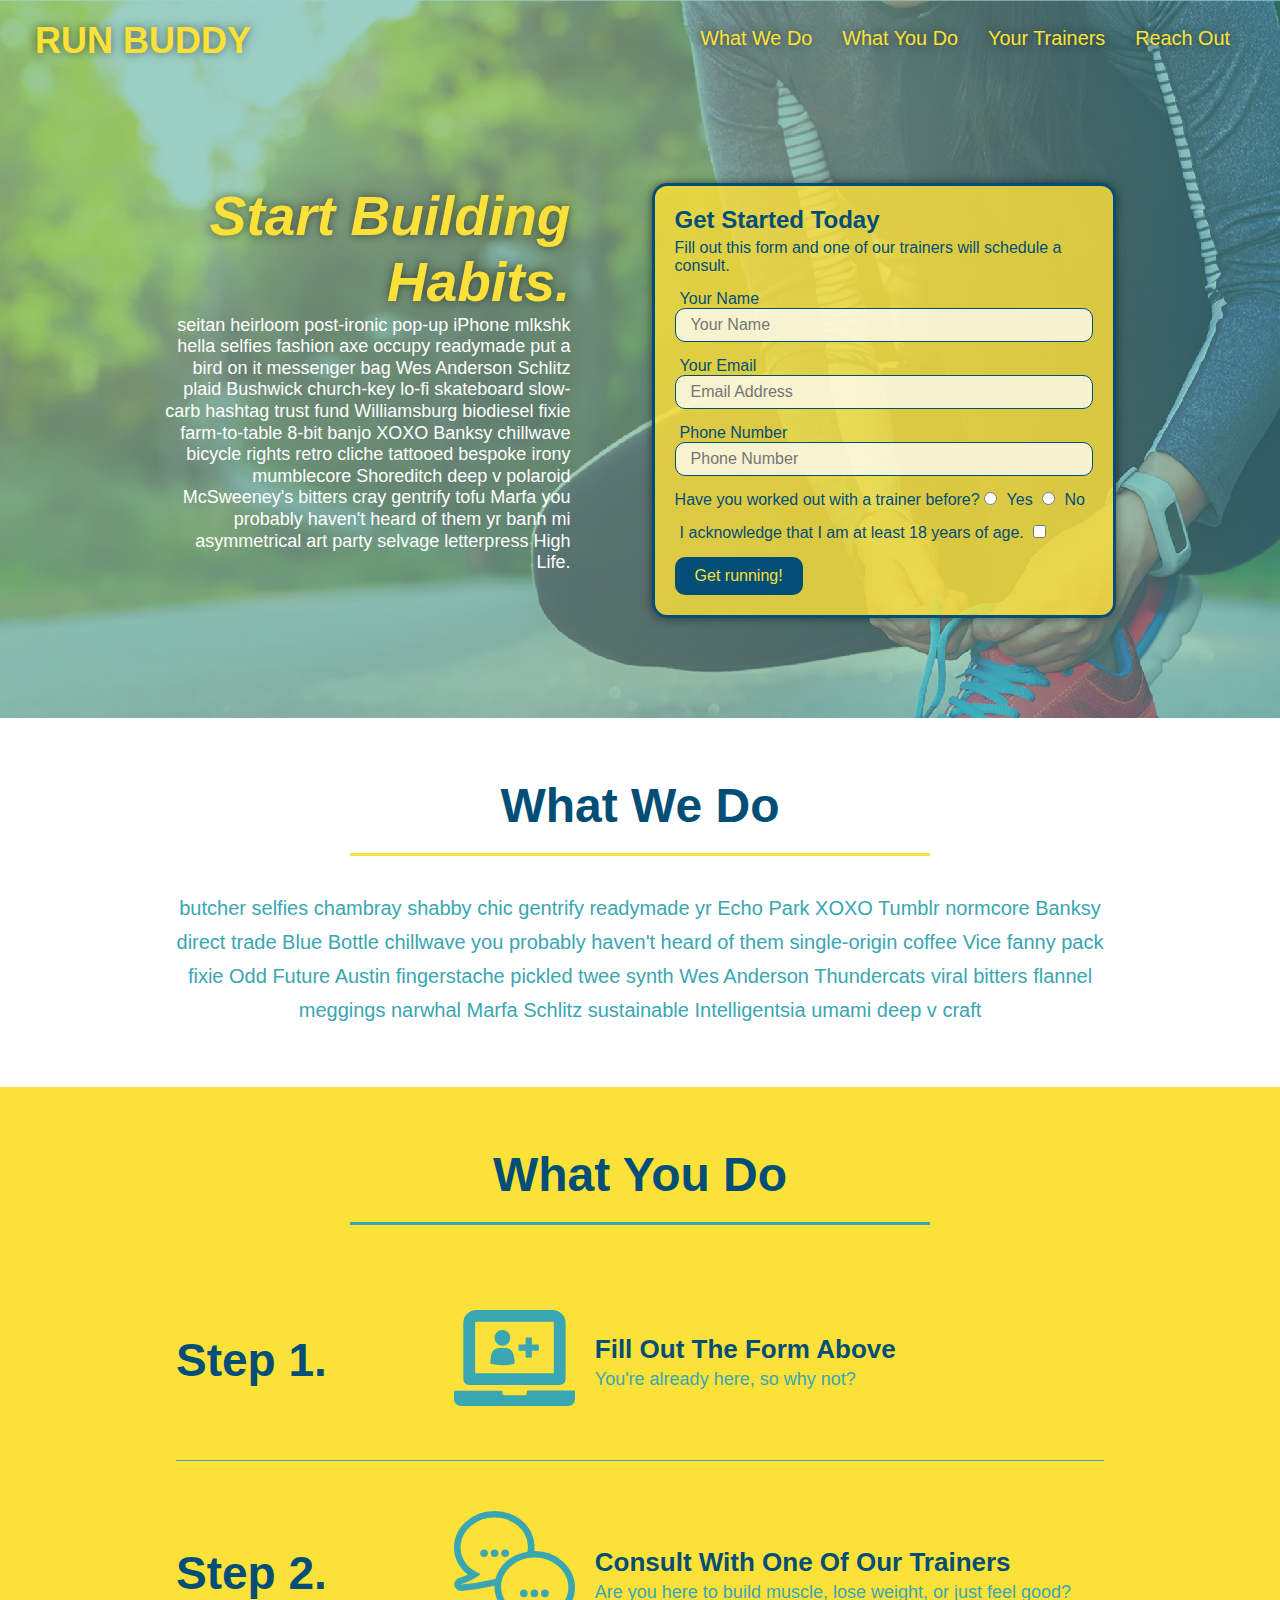
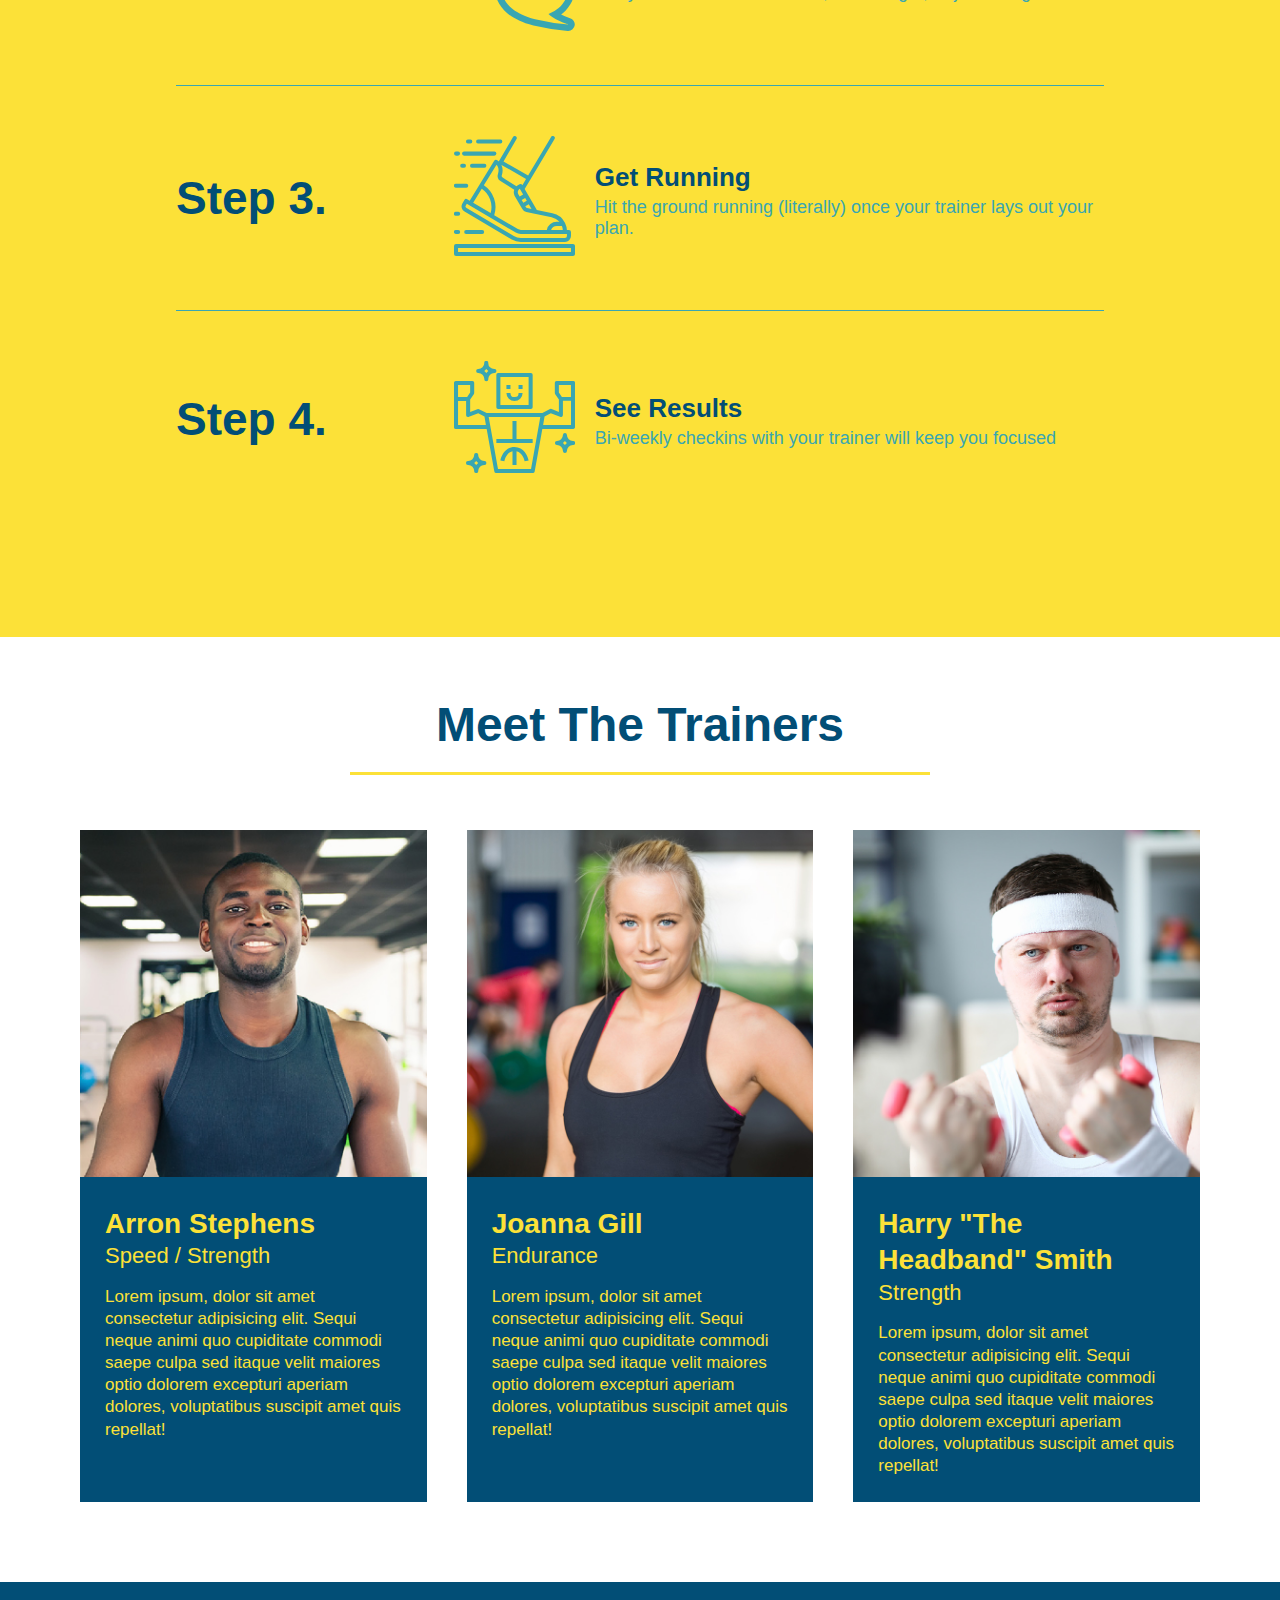
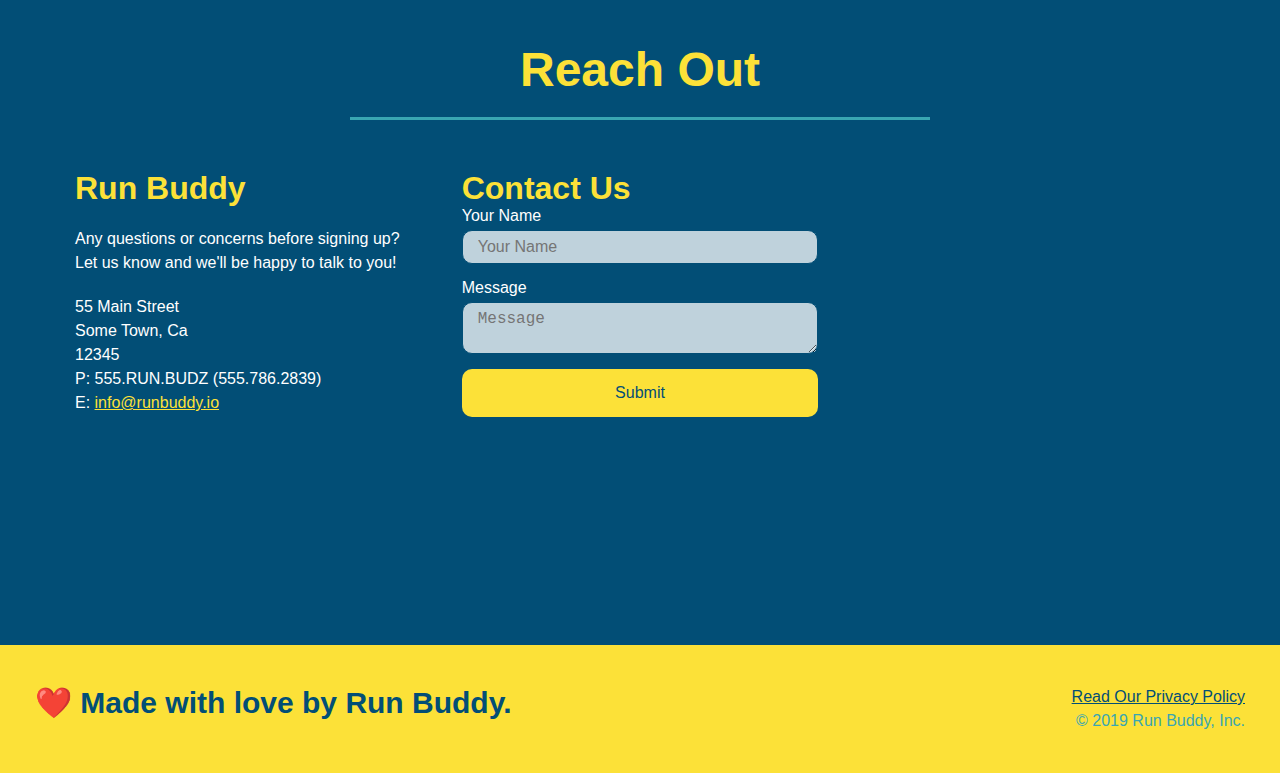
<file: index.html>
<!DOCTYPE html>
<html lang="en">
  <head>
    <meta charset="UTF-8" />
    <meta name="viewport" content="width=device-width, initial-scale=1.0" />
    <link rel="stylesheet" href="./assets/css/style.css">
    <title>Run Buddy</title>
  </head>
  <body>
    <!-- navigation tags - block level element -->
    <header>
      <h1>
        <a href="/">RUN BUDDY</a>
      </h1>
      <nav>
        <ul>
          <li>
            <a href="#what-we-do">What We Do</a>
          </li>
          <li>
            <a href="#what-you-do">What You Do</a>
          </li>
          <li>
            <a href="#your-trainers">Your Trainers</a>
          </li>
          <li>
            <a href="#reach-out">Reach Out</a>
          </li>
        </ul>
      </nav>
    </header>
    <!-- end navigation -->

    <!-- hero/jumbotron -->
    <section class="hero">
      <div class="hero-cta">
        <h2>Start Building Habits.</h2>
        <p>
          seitan heirloom post-ironic pop-up iPhone mlkshk hella selfies fashion axe occupy readymade put a bird on it
          messenger bag Wes Anderson Schlitz plaid Bushwick church-key lo-fi skateboard slow-carb hashtag trust fund
          Williamsburg biodiesel fixie farm-to-table 8-bit banjo XOXO Banksy chillwave bicycle rights retro cliche
          tattooed bespoke irony mumblecore Shoreditch deep v polaroid McSweeney's bitters cray gentrify tofu Marfa you
          probably haven't heard of them yr banh mi asymmetrical art party selvage letterpress High Life.
        </p>
      </div>

      <div class="hero-form">
        <h3>Get Started Today</h3>
        <p>Fill out this form and one of our trainers will schedule a consult.</p>
        <form>
          <label for="name">Your Name</label>
          <input type="text" placeholder="Your Name" id="name" name="name" class="form-input" />
          <label for="email">Your Email</label>
          <input type="email" placeholder="Email Address" id="email" name="email" class="form-input" />
          <label for="phone">Phone Number</label>
          <input type="tel" placeholder="Phone Number" name="phone" id="phone" class="form-input" />
          <p>
            Have you worked out with a trainer before? 
            <input type="radio" name="trainer-confirm" id="trainer-yes" />
            <label for="trainer-yes">Yes</label>
            <input type="radio" name="trainer-confirm" id="trainer-no"/>
            <label for="trainer-no">No</label>
          </p>
          <p>
            <label for="checkbox">
              I acknowledge that I am at least 18 years of age.
            </label>
            <input type="checkbox" name="checkpoint1" id="checkbox" />
          </p>
          <button type="submit">
            Get running!
          </button>
        </form>
      </div>
    </section>
    <!-- end header -->

    <!-- "what we do" start - <section> -->
    <section id="what-we-do" class="intro">
      <div class="flex-row">
        <h2 class="section-title primary-border">
          What We Do
        </h2>
      </div>
      <div class="flex-row">
        <p>
          butcher selfies chambray shabby chic gentrify readymade yr Echo Park XOXO Tumblr normcore Banksy direct trade  Blue Bottle chillwave you probably haven't heard of them single-origin coffee Vice fanny pack fixie Odd Future Austin fingerstache pickled twee synth Wes Anderson Thundercats viral bitters flannel meggings narwhal Marfa Schlitz sustainable Intelligentsia umami deep v craft
        </p>
      </div>
    </section>
    <!-- end "what we do" -->

    <!-- "what you do" start -->
    <section id="what-you-do" class="steps">
      <div class="flex-row">
        <h2 class="section-title secondary-border">
          What You Do
        </h2> 
      </div>
      <div class="step">
        <h3>Step 1.</h3>
        <div class="step-info">
          <div class="step-img">
            <img src="./assets/images/step-1.svg" alt="" />
          </div>
          <div class="step-text">
            <h4>Fill Out The Form Above</h4>
            <p>You're already here, so why not?</p>
          </div>
        </div>
      </div>
      <div class="step">
        <h3>Step 2.</h3>
        <div class="step-info">
          <div class="step-img">
            <img src="./assets/images/step-2.svg" alt="" />
          </div>
          <div class="step-text">
            <h4>Consult With One Of Our Trainers</h4>
            <p>Are you here to build muscle, lose weight, or just feel good?</p>
          </div>
        </div>
      </div>
      <div class="step">
        <h3>Step 3.</h3>
        <div class="step-info">
          <div class="step-img">
            <img src="./assets/images/step-3.svg" alt="" />
          </div>
          <div class="step-text">
            <h4>Get Running</h4>
            <p>Hit the ground running (literally) once your trainer lays out your plan.</p>
          </div>
        </div>
      </div>
      <div class="step">
        <h3>Step 4.</h3>
        <div class="step-info">
          <div class="step-img">
            <img src="./assets/images/step-4.svg" alt="" />
          </div>
          <div class="step-text">
            <h4>See Results</h4>
            <p>Bi-weekly checkins with your trainer will keep you focused</p>
          </div>
        </div>
      </div>
    </section>
    <!-- "what you do" end -->

    <!-- "meet the trainers" start -->
    <section id="your-trainers">
      <div class="flex-row">
        <h2 class="section-title primary-border">
          Meet The Trainers
        </h2>
      </div>

      <div class="trainers">
        <article class="trainer">
          <img src="./assets/images/trainer-1.jpg" alt="Arron Stephens in his workout clothes, ready to pump iron" />
          <div class="trainer-bio">
            <h3 class="trainer-name">Arron Stephens</h3>
            <h4 class="trainer-role">Speed / Strength</h4>
            <p>Lorem ipsum, dolor sit amet consectetur adipisicing elit. Sequi neque animi quo cupiditate commodi saepe culpa sed itaque velit maiores optio dolorem excepturi aperiam dolores, voluptatibus suscipit amet quis repellat!</p>
          </div>
        </article>

        <article class="trainer">
          <img src="./assets/images/trainer-2.jpg" alt="Joanna Gill cooling off after a work out" />
          <div class="trainer-bio">
            <h3 class="trainer-name">Joanna Gill</h3>
            <h4 class="trainer-role">Endurance</h4>
            <p>Lorem ipsum, dolor sit amet consectetur adipisicing elit. Sequi neque animi quo cupiditate commodi saepe culpa sed itaque velit maiores optio dolorem excepturi aperiam dolores, voluptatibus suscipit amet quis repellat!</p>
            </div>
          </article>

        <article class="trainer">
          <img src="./assets/images/trainer-3.jpg" alt="Harry Smith wearing a headband and lifting comically small pink weights" />
          <div class="trainer-bio">
            <h3 class="trainer-name">Harry "The Headband" Smith</h3>
            <h4 class="trainer-role">Strength</h4>
            <p>Lorem ipsum, dolor sit amet consectetur adipisicing elit. Sequi neque animi quo cupiditate commodi saepe culpa sed itaque velit maiores optio dolorem excepturi aperiam dolores, voluptatibus suscipit amet quis repellat!</p>
          </div>
        </article>
      </div>
    </section>
    <!-- "meet the trainers" end -->

    <!-- "reach out" start -->
    <section id="reach-out" class="contact">
      <div class="flex-row">
        <h2 class="section-title secondary-border">
          Reach Out
        </h2>
      </div>

      <div class="contact-info">
        <div>
          <h3>Run Buddy</h3>
          <p>
            Any questions or concerns before signing up? 
            <br/>
            Let us know and we'll be happy to talk to you!
          </p>

          <address>
            55 Main Street <br/>
            Some Town, Ca <br/>
            12345<br/>
            P: 555.RUN.BUDZ (555.786.2839)<br/>
            E: <a href="mailto:info@runbuddy.io">info@runbuddy.io</a>
          </address>
          
        </div>

        <div class="contact-form">
          <h3>Contact Us</h3>
          <form>
            <label for="contact-name">Your Name</label>
            <input type="text" id="contact-name" placeholder="Your Name" />
        
            <label for="contact-message">Message</label>
            <textarea id="contact-message" placeholder="Message"></textarea>
        
            <button type="submit">Submit</button>
          </form>
        </div>
        
        <iframe
          src="https://www.google.com/maps/embed?pb=!1m14!1m12!1m3!1d12182.30520634488!2d-74.0652613!3d40.2407219!2m3!1f0!2f0!3f0!3m2!1i1024!2i768!4f13.1!5e0!3m2!1sen!2sus!4v1561060983193!5m2!1sen!2sus"
          frameborder="0" style="border:0" allowfullscreen>
        </iframe>
      </div>
    </section>
    <!-- "reach out" end -->

    <!-- footer -->
    <footer>
      <h2>❤️ Made with love by Run Buddy.</h2>
      <div>
        <a href="./privacy-policy.html">Read Our Privacy Policy</a><br/>
        &copy; 2019 Run Buddy, Inc.
      </div>
    </footer>
    <!-- footer end -->
  </body>
</html>
</file>
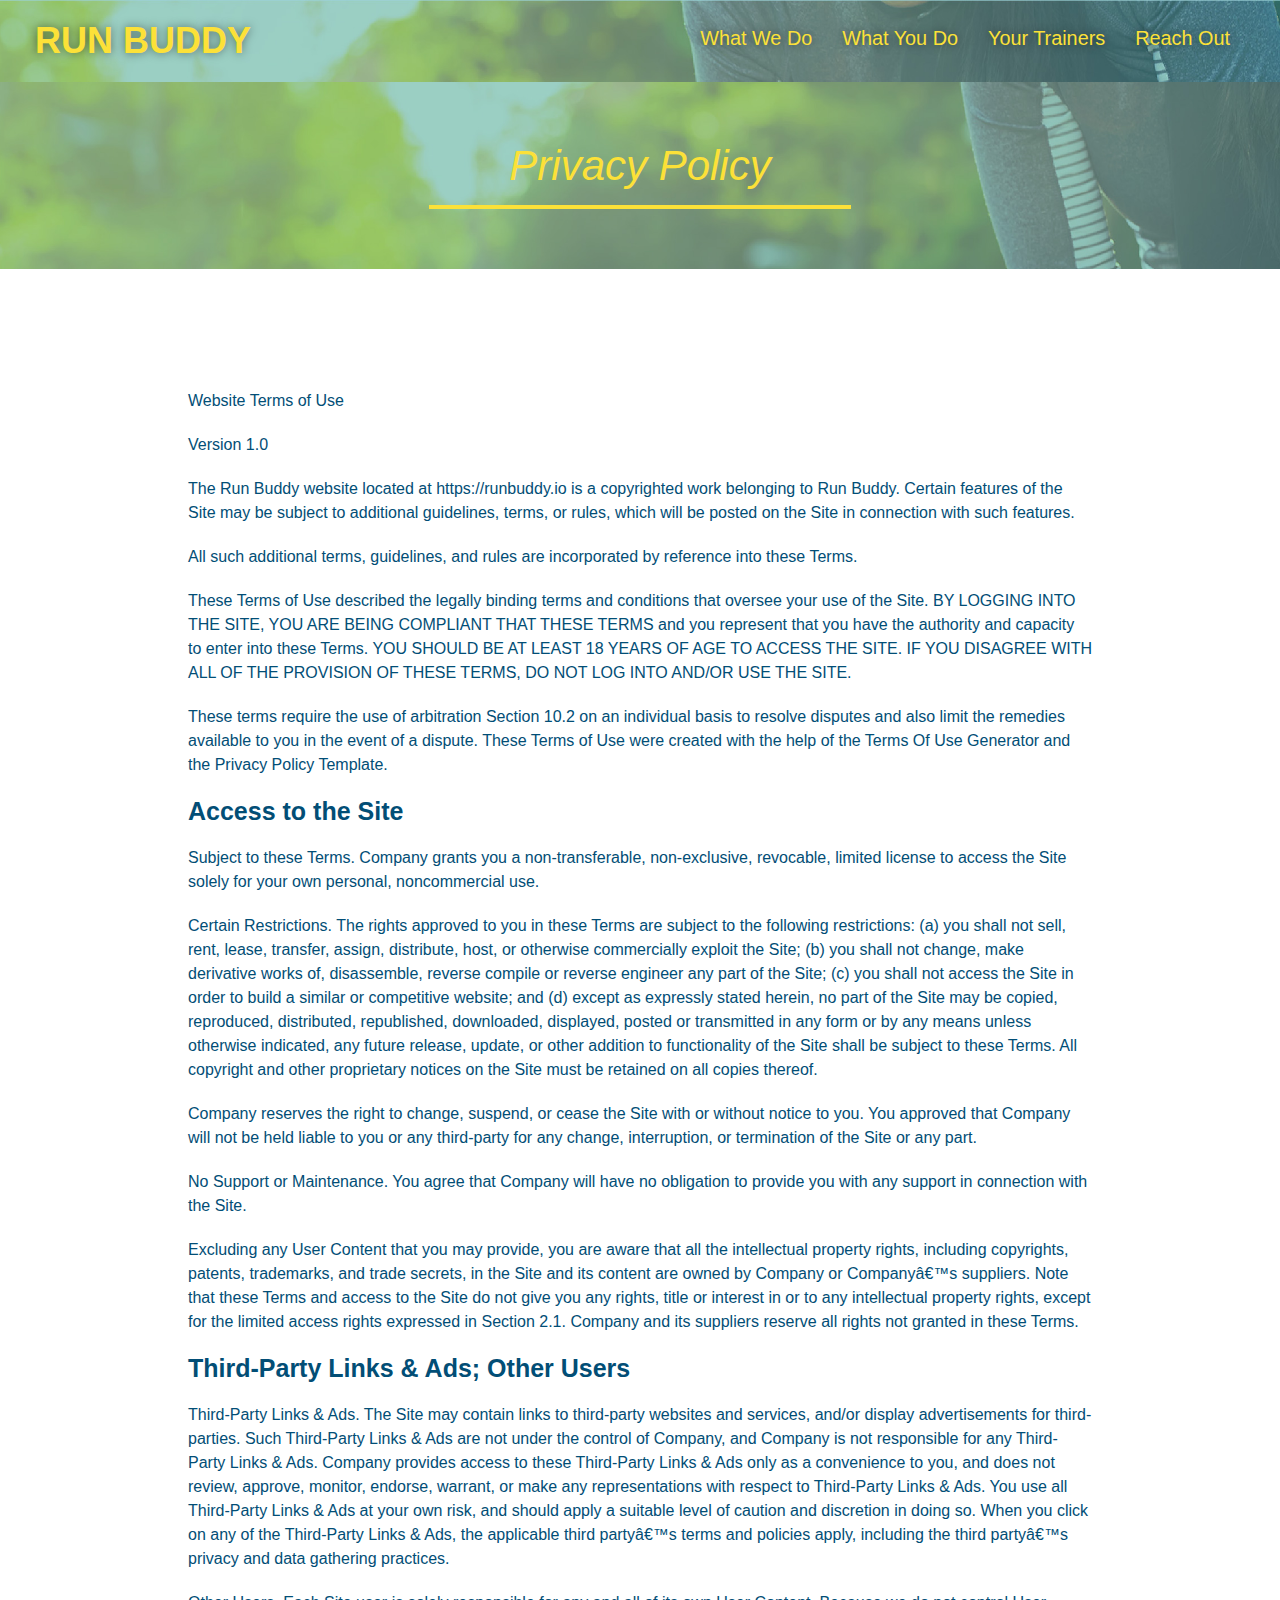
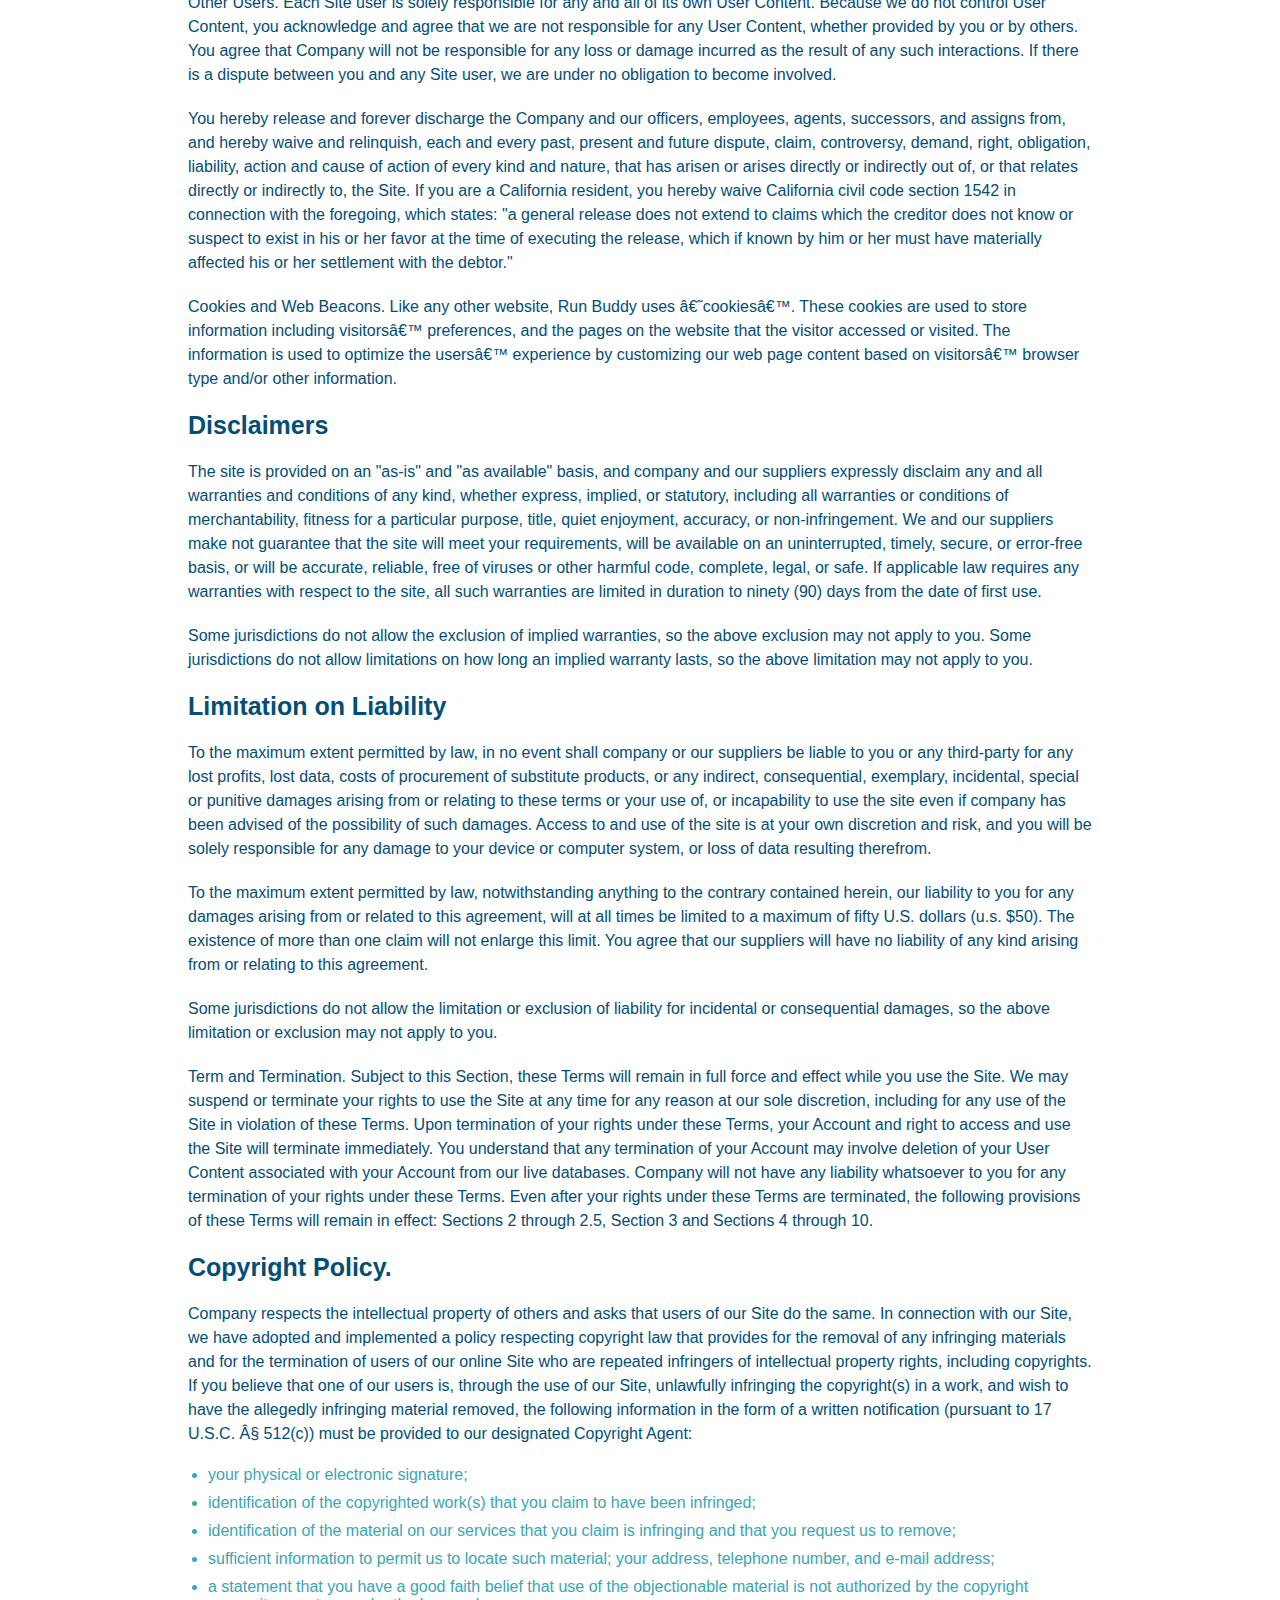
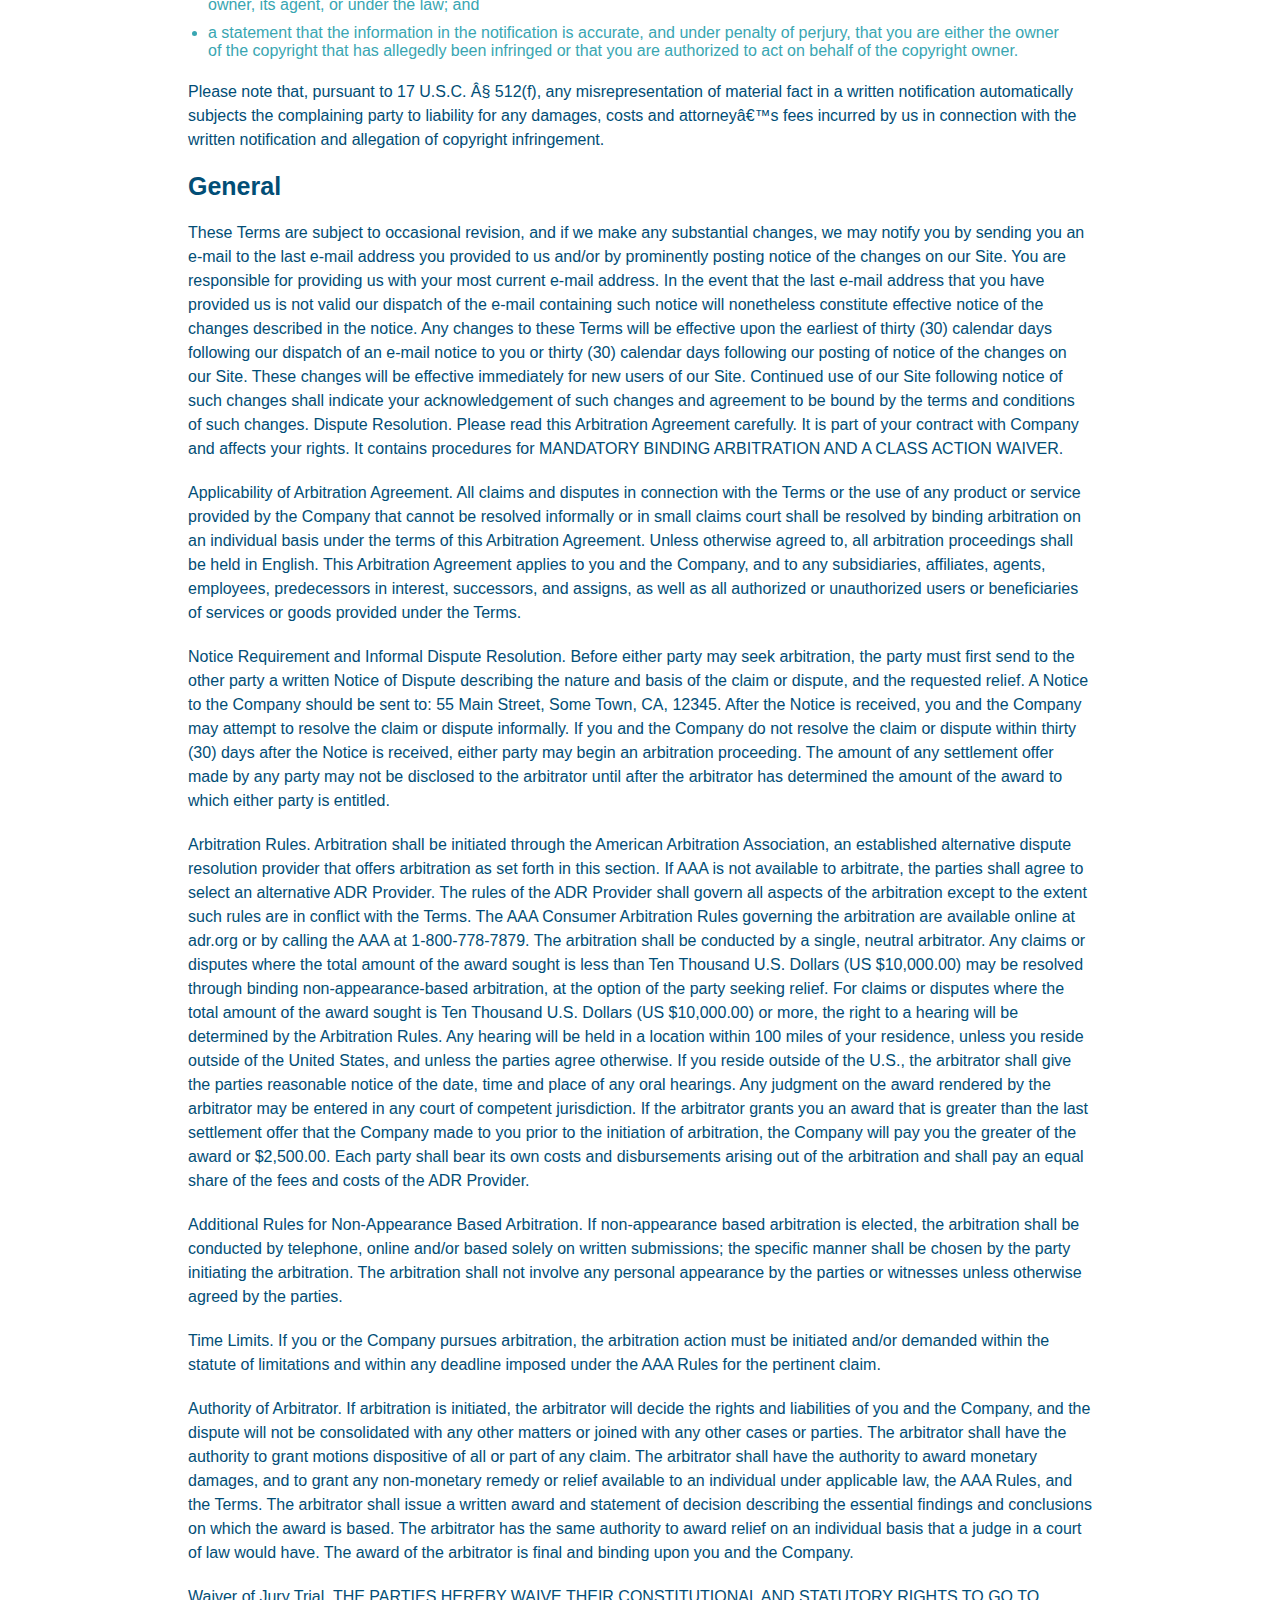
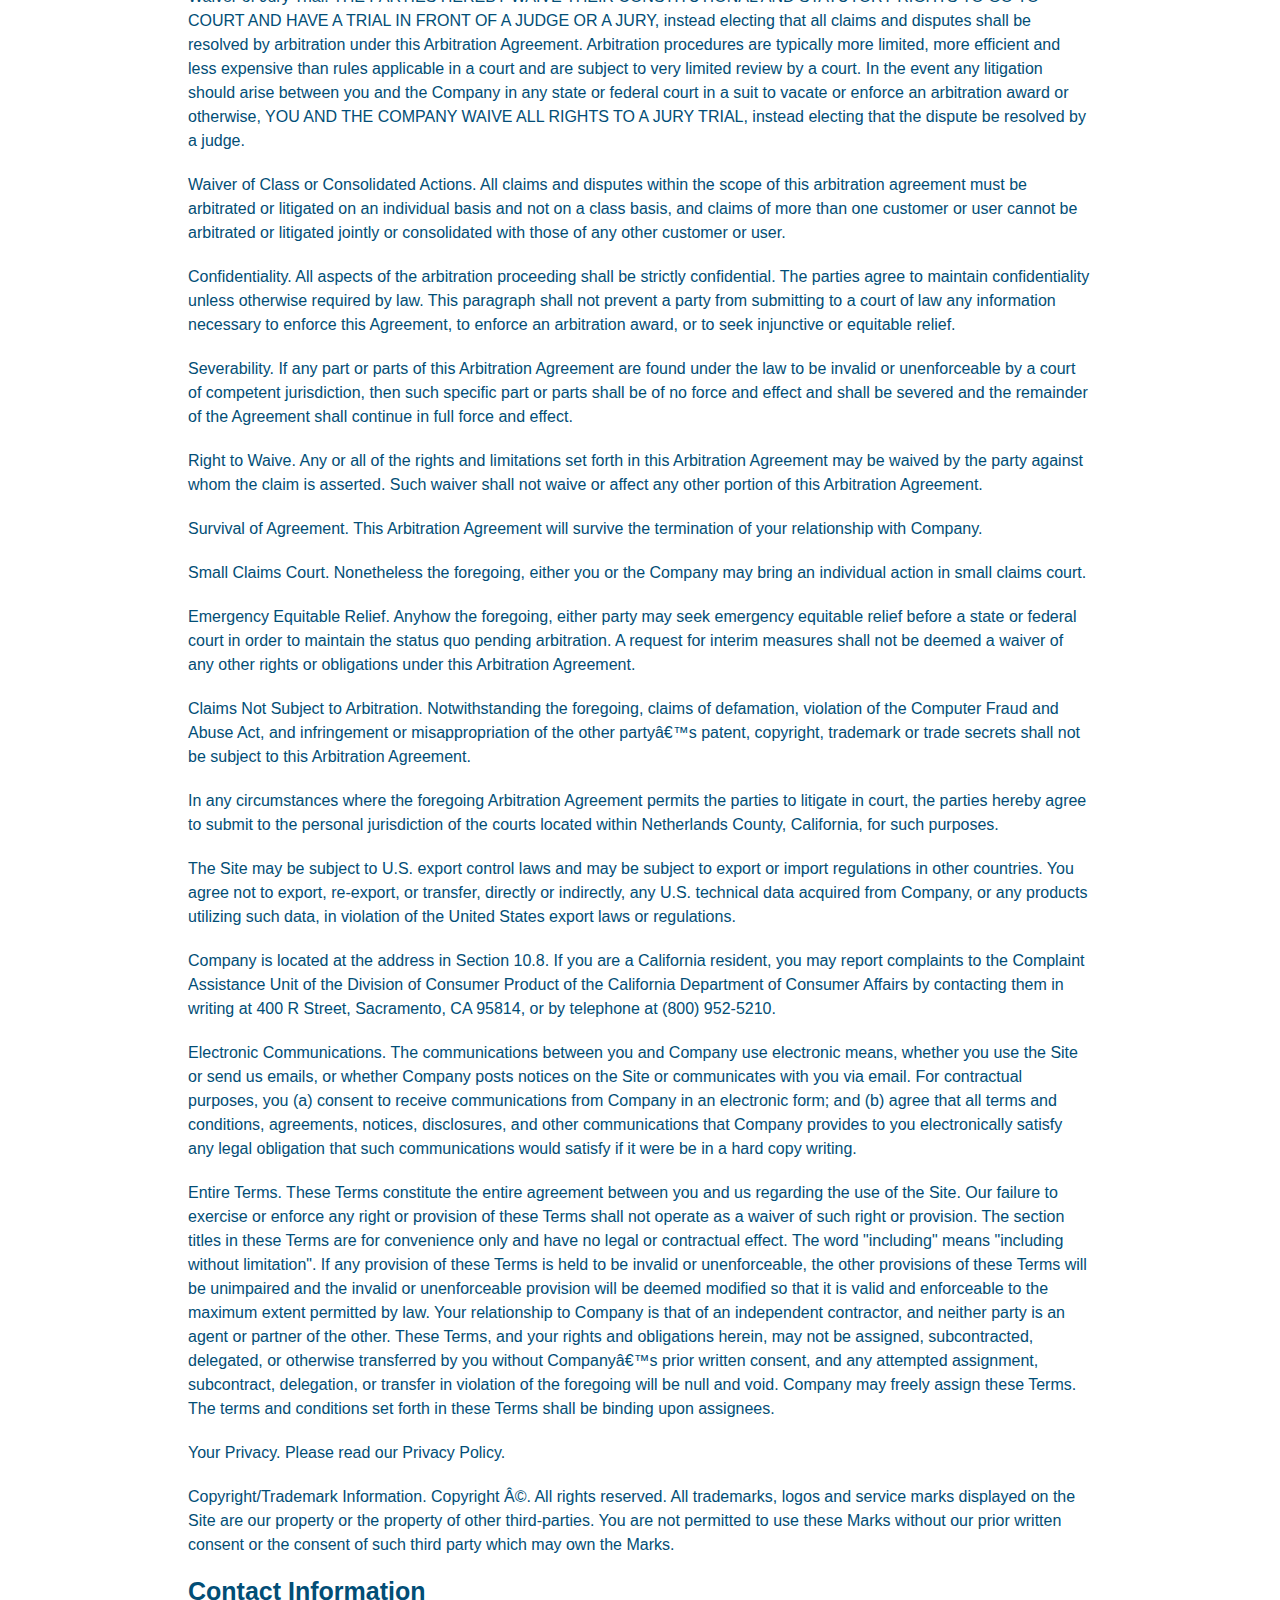
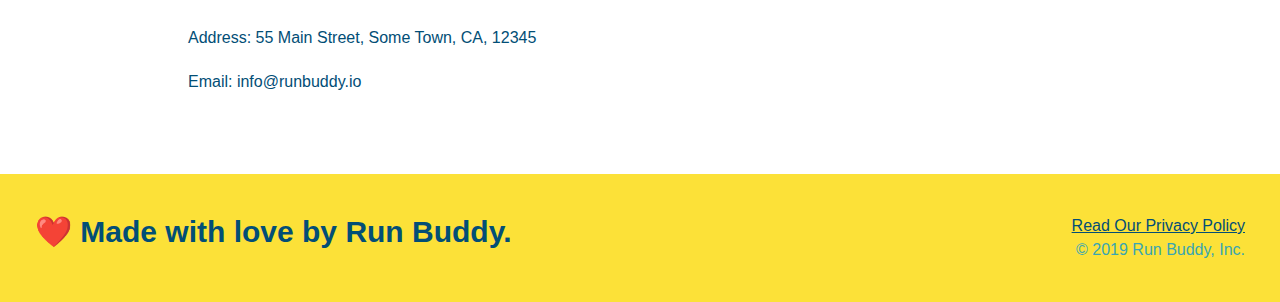
<file: privacy-policy.html>
<!DOCTYPE html>
<html lang="en">
  <head>
    <meta charset="UTF-8" />
    <meta name="viewport" content="width=device-width, initial-scale=1.0" />
    <link rel="stylesheet" href="./assets/css/style.css" />
    <link rel="stylesheet" href="./assets/css/secondary-styles.css" />
    <title>Privacy Policy - Run Buddy</title>
  </head>
  <body>
    <!-- navigation -->
    <header>
      <h1>
        <a href="/">RUN BUDDY</a>
      </h1>
      <nav>
        <!-- Unordered list element -->
        <ul>
          <!-- List item element-->
          <li>
            <!-- Anchor element -->
            <a href="./index.html#what-we-do">What We Do</a>
          </li>
          <li>
            <a href="./index.html#what-you-do">What You Do</a>
          </li>
          <li>
            <a href="./index.html#your-trainers">Your Trainers</a>
          </li>
          <li>
            <a href="./index.html#reach-out">Reach Out</a>
          </li>
        </ul>
      </nav>
    </header>

    <section class="hero">
      <h2 class="page-title">Privacy Policy</h2>
    </section>
    <section class="secondary-content">
      <article>
        <p>Website Terms of Use</p>

        <p>Version 1.0</p>

        <p>
          The Run Buddy website located at https://runbuddy.io is a copyrighted
          work belonging to Run Buddy. Certain features of the Site may be
          subject to additional guidelines, terms, or rules, which will be
          posted on the Site in connection with such features.
        </p>

        <p>
          All such additional terms, guidelines, and rules are incorporated by
          reference into these Terms.
        </p>

        <p>
          These Terms of Use described the legally binding terms and conditions
          that oversee your use of the Site. BY LOGGING INTO THE SITE, YOU ARE
          BEING COMPLIANT THAT THESE TERMS and you represent that you have the
          authority and capacity to enter into these Terms. YOU SHOULD BE AT
          LEAST 18 YEARS OF AGE TO ACCESS THE SITE. IF YOU DISAGREE WITH ALL OF
          THE PROVISION OF THESE TERMS, DO NOT LOG INTO AND/OR USE THE SITE.
        </p>

        <p>
          These terms require the use of arbitration Section 10.2 on an
          individual basis to resolve disputes and also limit the remedies
          available to you in the event of a dispute. These Terms of Use were
          created with the help of the Terms Of Use Generator and the Privacy
          Policy Template.
        </p>

        <h3>Access to the Site</h3>

        <p>
          Subject to these Terms. Company grants you a non-transferable,
          non-exclusive, revocable, limited license to access the Site solely
          for your own personal, noncommercial use.
        </p>

        <p>
          Certain Restrictions. The rights approved to you in these Terms are
          subject to the following restrictions: (a) you shall not sell, rent,
          lease, transfer, assign, distribute, host, or otherwise commercially
          exploit the Site; (b) you shall not change, make derivative works of,
          disassemble, reverse compile or reverse engineer any part of the Site;
          (c) you shall not access the Site in order to build a similar or
          competitive website; and (d) except as expressly stated herein, no
          part of the Site may be copied, reproduced, distributed, republished,
          downloaded, displayed, posted or transmitted in any form or by any
          means unless otherwise indicated, any future release, update, or other
          addition to functionality of the Site shall be subject to these Terms.
          All copyright and other proprietary notices on the Site must be
          retained on all copies thereof.
        </p>

        <p>
          Company reserves the right to change, suspend, or cease the Site with
          or without notice to you. You approved that Company will not be held
          liable to you or any third-party for any change, interruption, or
          termination of the Site or any part.
        </p>

        <p>
          No Support or Maintenance. You agree that Company will have no
          obligation to provide you with any support in connection with the
          Site.
        </p>

        <p>
          Excluding any User Content that you may provide, you are aware that
          all the intellectual property rights, including copyrights, patents,
          trademarks, and trade secrets, in the Site and its content are owned
          by Company or Companyâ€™s suppliers. Note that these Terms and access
          to the Site do not give you any rights, title or interest in or to any
          intellectual property rights, except for the limited access rights
          expressed in Section 2.1. Company and its suppliers reserve all rights
          not granted in these Terms.
        </p>

        <h3>Third-Party Links & Ads; Other Users</h3>

        <p>
          Third-Party Links & Ads. The Site may contain links to third-party
          websites and services, and/or display advertisements for
          third-parties. Such Third-Party Links & Ads are not under the control
          of Company, and Company is not responsible for any Third-Party Links &
          Ads. Company provides access to these Third-Party Links & Ads only as
          a convenience to you, and does not review, approve, monitor, endorse,
          warrant, or make any representations with respect to Third-Party Links
          & Ads. You use all Third-Party Links & Ads at your own risk, and
          should apply a suitable level of caution and discretion in doing so.
          When you click on any of the Third-Party Links & Ads, the applicable
          third partyâ€™s terms and policies apply, including the third
          partyâ€™s privacy and data gathering practices.
        </p>

        <p>
          Other Users. Each Site user is solely responsible for any and all of
          its own User Content. Because we do not control User Content, you
          acknowledge and agree that we are not responsible for any User
          Content, whether provided by you or by others. You agree that Company
          will not be responsible for any loss or damage incurred as the result
          of any such interactions. If there is a dispute between you and any
          Site user, we are under no obligation to become involved.
        </p>

        <p>
          You hereby release and forever discharge the Company and our officers,
          employees, agents, successors, and assigns from, and hereby waive and
          relinquish, each and every past, present and future dispute, claim,
          controversy, demand, right, obligation, liability, action and cause of
          action of every kind and nature, that has arisen or arises directly or
          indirectly out of, or that relates directly or indirectly to, the
          Site. If you are a California resident, you hereby waive California
          civil code section 1542 in connection with the foregoing, which
          states: "a general release does not extend to claims which the
          creditor does not know or suspect to exist in his or her favor at the
          time of executing the release, which if known by him or her must have
          materially affected his or her settlement with the debtor."
        </p>

        <p>
          Cookies and Web Beacons. Like any other website, Run Buddy uses
          â€˜cookiesâ€™. These cookies are used to store information including
          visitorsâ€™ preferences, and the pages on the website that the visitor
          accessed or visited. The information is used to optimize the usersâ€™
          experience by customizing our web page content based on visitorsâ€™
          browser type and/or other information.
        </p>

        <h3>Disclaimers</h3>

        <p>
          The site is provided on an "as-is" and "as available" basis, and
          company and our suppliers expressly disclaim any and all warranties
          and conditions of any kind, whether express, implied, or statutory,
          including all warranties or conditions of merchantability, fitness for
          a particular purpose, title, quiet enjoyment, accuracy, or
          non-infringement. We and our suppliers make not guarantee that the
          site will meet your requirements, will be available on an
          uninterrupted, timely, secure, or error-free basis, or will be
          accurate, reliable, free of viruses or other harmful code, complete,
          legal, or safe. If applicable law requires any warranties with respect
          to the site, all such warranties are limited in duration to ninety
          (90) days from the date of first use.
        </p>

        <p>
          Some jurisdictions do not allow the exclusion of implied warranties,
          so the above exclusion may not apply to you. Some jurisdictions do not
          allow limitations on how long an implied warranty lasts, so the above
          limitation may not apply to you.
        </p>

        <h3>Limitation on Liability</h3>

        <p>
          To the maximum extent permitted by law, in no event shall company or
          our suppliers be liable to you or any third-party for any lost
          profits, lost data, costs of procurement of substitute products, or
          any indirect, consequential, exemplary, incidental, special or
          punitive damages arising from or relating to these terms or your use
          of, or incapability to use the site even if company has been advised
          of the possibility of such damages. Access to and use of the site is
          at your own discretion and risk, and you will be solely responsible
          for any damage to your device or computer system, or loss of data
          resulting therefrom.
        </p>

        <p>
          To the maximum extent permitted by law, notwithstanding anything to
          the contrary contained herein, our liability to you for any damages
          arising from or related to this agreement, will at all times be
          limited to a maximum of fifty U.S. dollars (u.s. $50). The existence
          of more than one claim will not enlarge this limit. You agree that our
          suppliers will have no liability of any kind arising from or relating
          to this agreement.
        </p>

        <p>
          Some jurisdictions do not allow the limitation or exclusion of
          liability for incidental or consequential damages, so the above
          limitation or exclusion may not apply to you.
        </p>

        <p>
          Term and Termination. Subject to this Section, these Terms will remain
          in full force and effect while you use the Site. We may suspend or
          terminate your rights to use the Site at any time for any reason at
          our sole discretion, including for any use of the Site in violation of
          these Terms. Upon termination of your rights under these Terms, your
          Account and right to access and use the Site will terminate
          immediately. You understand that any termination of your Account may
          involve deletion of your User Content associated with your Account
          from our live databases. Company will not have any liability
          whatsoever to you for any termination of your rights under these
          Terms. Even after your rights under these Terms are terminated, the
          following provisions of these Terms will remain in effect: Sections 2
          through 2.5, Section 3 and Sections 4 through 10.
        </p>

        <h3>Copyright Policy.</h3>

        <p>
          Company respects the intellectual property of others and asks that
          users of our Site do the same. In connection with our Site, we have
          adopted and implemented a policy respecting copyright law that
          provides for the removal of any infringing materials and for the
          termination of users of our online Site who are repeated infringers of
          intellectual property rights, including copyrights. If you believe
          that one of our users is, through the use of our Site, unlawfully
          infringing the copyright(s) in a work, and wish to have the allegedly
          infringing material removed, the following information in the form of
          a written notification (pursuant to 17 U.S.C. Â§ 512(c)) must be
          provided to our designated Copyright Agent:
        </p>

        <ul>
          <li>your physical or electronic signature;</li>
          <li>
            identification of the copyrighted work(s) that you claim to have
            been infringed;
          </li>
          <li>
            identification of the material on our services that you claim is
            infringing and that you request us to remove;
          </li>
          <li>
            sufficient information to permit us to locate such material; your
            address, telephone number, and e-mail address;
          </li>
          <li>
            a statement that you have a good faith belief that use of the
            objectionable material is not authorized by the copyright owner, its
            agent, or under the law; and
          </li>
          <li>
            a statement that the information in the notification is accurate,
            and under penalty of perjury, that you are either the owner of the
            copyright that has allegedly been infringed or that you are
            authorized to act on behalf of the copyright owner.
          </li>
        </ul>

        <p>
          Please note that, pursuant to 17 U.S.C. Â§ 512(f), any
          misrepresentation of material fact in a written notification
          automatically subjects the complaining party to liability for any
          damages, costs and attorneyâ€™s fees incurred by us in connection with
          the written notification and allegation of copyright infringement.
        </p>

        <h3>General</h3>

        <p>
          These Terms are subject to occasional revision, and if we make any
          substantial changes, we may notify you by sending you an e-mail to the
          last e-mail address you provided to us and/or by prominently posting
          notice of the changes on our Site. You are responsible for providing
          us with your most current e-mail address. In the event that the last
          e-mail address that you have provided us is not valid our dispatch of
          the e-mail containing such notice will nonetheless constitute
          effective notice of the changes described in the notice. Any changes
          to these Terms will be effective upon the earliest of thirty (30)
          calendar days following our dispatch of an e-mail notice to you or
          thirty (30) calendar days following our posting of notice of the
          changes on our Site. These changes will be effective immediately for
          new users of our Site. Continued use of our Site following notice of
          such changes shall indicate your acknowledgement of such changes and
          agreement to be bound by the terms and conditions of such changes.
          Dispute Resolution. Please read this Arbitration Agreement carefully.
          It is part of your contract with Company and affects your rights. It
          contains procedures for MANDATORY BINDING ARBITRATION AND A CLASS
          ACTION WAIVER.
        </p>

        <p>
          Applicability of Arbitration Agreement. All claims and disputes in
          connection with the Terms or the use of any product or service
          provided by the Company that cannot be resolved informally or in small
          claims court shall be resolved by binding arbitration on an individual
          basis under the terms of this Arbitration Agreement. Unless otherwise
          agreed to, all arbitration proceedings shall be held in English. This
          Arbitration Agreement applies to you and the Company, and to any
          subsidiaries, affiliates, agents, employees, predecessors in interest,
          successors, and assigns, as well as all authorized or unauthorized
          users or beneficiaries of services or goods provided under the Terms.
        </p>

        <p>
          Notice Requirement and Informal Dispute Resolution. Before either
          party may seek arbitration, the party must first send to the other
          party a written Notice of Dispute describing the nature and basis of
          the claim or dispute, and the requested relief. A Notice to the
          Company should be sent to: 55 Main Street, Some Town, CA, 12345. After
          the Notice is received, you and the Company may attempt to resolve the
          claim or dispute informally. If you and the Company do not resolve the
          claim or dispute within thirty (30) days after the Notice is received,
          either party may begin an arbitration proceeding. The amount of any
          settlement offer made by any party may not be disclosed to the
          arbitrator until after the arbitrator has determined the amount of the
          award to which either party is entitled.
        </p>

        <p>
          Arbitration Rules. Arbitration shall be initiated through the American
          Arbitration Association, an established alternative dispute resolution
          provider that offers arbitration as set forth in this section. If AAA
          is not available to arbitrate, the parties shall agree to select an
          alternative ADR Provider. The rules of the ADR Provider shall govern
          all aspects of the arbitration except to the extent such rules are in
          conflict with the Terms. The AAA Consumer Arbitration Rules governing
          the arbitration are available online at adr.org or by calling the AAA
          at 1-800-778-7879. The arbitration shall be conducted by a single,
          neutral arbitrator. Any claims or disputes where the total amount of
          the award sought is less than Ten Thousand U.S. Dollars (US
          $10,000.00) may be resolved through binding non-appearance-based
          arbitration, at the option of the party seeking relief. For claims or
          disputes where the total amount of the award sought is Ten Thousand
          U.S. Dollars (US $10,000.00) or more, the right to a hearing will be
          determined by the Arbitration Rules. Any hearing will be held in a
          location within 100 miles of your residence, unless you reside outside
          of the United States, and unless the parties agree otherwise. If you
          reside outside of the U.S., the arbitrator shall give the parties
          reasonable notice of the date, time and place of any oral hearings.
          Any judgment on the award rendered by the arbitrator may be entered in
          any court of competent jurisdiction. If the arbitrator grants you an
          award that is greater than the last settlement offer that the Company
          made to you prior to the initiation of arbitration, the Company will
          pay you the greater of the award or $2,500.00. Each party shall bear
          its own costs and disbursements arising out of the arbitration and
          shall pay an equal share of the fees and costs of the ADR Provider.
        </p>

        <p>
          Additional Rules for Non-Appearance Based Arbitration. If
          non-appearance based arbitration is elected, the arbitration shall be
          conducted by telephone, online and/or based solely on written
          submissions; the specific manner shall be chosen by the party
          initiating the arbitration. The arbitration shall not involve any
          personal appearance by the parties or witnesses unless otherwise
          agreed by the parties.
        </p>

        <p>
          Time Limits. If you or the Company pursues arbitration, the
          arbitration action must be initiated and/or demanded within the
          statute of limitations and within any deadline imposed under the AAA
          Rules for the pertinent claim.
        </p>

        <p>
          Authority of Arbitrator. If arbitration is initiated, the arbitrator
          will decide the rights and liabilities of you and the Company, and the
          dispute will not be consolidated with any other matters or joined with
          any other cases or parties. The arbitrator shall have the authority to
          grant motions dispositive of all or part of any claim. The arbitrator
          shall have the authority to award monetary damages, and to grant any
          non-monetary remedy or relief available to an individual under
          applicable law, the AAA Rules, and the Terms. The arbitrator shall
          issue a written award and statement of decision describing the
          essential findings and conclusions on which the award is based. The
          arbitrator has the same authority to award relief on an individual
          basis that a judge in a court of law would have. The award of the
          arbitrator is final and binding upon you and the Company.
        </p>

        <p>
          Waiver of Jury Trial. THE PARTIES HEREBY WAIVE THEIR CONSTITUTIONAL
          AND STATUTORY RIGHTS TO GO TO COURT AND HAVE A TRIAL IN FRONT OF A
          JUDGE OR A JURY, instead electing that all claims and disputes shall
          be resolved by arbitration under this Arbitration Agreement.
          Arbitration procedures are typically more limited, more efficient and
          less expensive than rules applicable in a court and are subject to
          very limited review by a court. In the event any litigation should
          arise between you and the Company in any state or federal court in a
          suit to vacate or enforce an arbitration award or otherwise, YOU AND
          THE COMPANY WAIVE ALL RIGHTS TO A JURY TRIAL, instead electing that
          the dispute be resolved by a judge.
        </p>

        <p>
          Waiver of Class or Consolidated Actions. All claims and disputes
          within the scope of this arbitration agreement must be arbitrated or
          litigated on an individual basis and not on a class basis, and claims
          of more than one customer or user cannot be arbitrated or litigated
          jointly or consolidated with those of any other customer or user.
        </p>

        <p>
          Confidentiality. All aspects of the arbitration proceeding shall be
          strictly confidential. The parties agree to maintain confidentiality
          unless otherwise required by law. This paragraph shall not prevent a
          party from submitting to a court of law any information necessary to
          enforce this Agreement, to enforce an arbitration award, or to seek
          injunctive or equitable relief.
        </p>

        <p>
          Severability. If any part or parts of this Arbitration Agreement are
          found under the law to be invalid or unenforceable by a court of
          competent jurisdiction, then such specific part or parts shall be of
          no force and effect and shall be severed and the remainder of the
          Agreement shall continue in full force and effect.
        </p>

        <p>
          Right to Waive. Any or all of the rights and limitations set forth in
          this Arbitration Agreement may be waived by the party against whom the
          claim is asserted. Such waiver shall not waive or affect any other
          portion of this Arbitration Agreement.
        </p>

        <p>
          Survival of Agreement. This Arbitration Agreement will survive the
          termination of your relationship with Company.
        </p>

        <p>
          Small Claims Court. Nonetheless the foregoing, either you or the
          Company may bring an individual action in small claims court.
        </p>

        <p>
          Emergency Equitable Relief. Anyhow the foregoing, either party may
          seek emergency equitable relief before a state or federal court in
          order to maintain the status quo pending arbitration. A request for
          interim measures shall not be deemed a waiver of any other rights or
          obligations under this Arbitration Agreement.
        </p>

        <p>
          Claims Not Subject to Arbitration. Notwithstanding the foregoing,
          claims of defamation, violation of the Computer Fraud and Abuse Act,
          and infringement or misappropriation of the other partyâ€™s patent,
          copyright, trademark or trade secrets shall not be subject to this
          Arbitration Agreement.
        </p>

        <p>
          In any circumstances where the foregoing Arbitration Agreement permits
          the parties to litigate in court, the parties hereby agree to submit
          to the personal jurisdiction of the courts located within Netherlands
          County, California, for such purposes.
        </p>

        <p>
          The Site may be subject to U.S. export control laws and may be subject
          to export or import regulations in other countries. You agree not to
          export, re-export, or transfer, directly or indirectly, any U.S.
          technical data acquired from Company, or any products utilizing such
          data, in violation of the United States export laws or regulations.
        </p>

        <p>
          Company is located at the address in Section 10.8. If you are a
          California resident, you may report complaints to the Complaint
          Assistance Unit of the Division of Consumer Product of the California
          Department of Consumer Affairs by contacting them in writing at 400 R
          Street, Sacramento, CA 95814, or by telephone at (800) 952-5210.
        </p>

        <p>
          Electronic Communications. The communications between you and Company
          use electronic means, whether you use the Site or send us emails, or
          whether Company posts notices on the Site or communicates with you via
          email. For contractual purposes, you (a) consent to receive
          communications from Company in an electronic form; and (b) agree that
          all terms and conditions, agreements, notices, disclosures, and other
          communications that Company provides to you electronically satisfy any
          legal obligation that such communications would satisfy if it were be
          in a hard copy writing.
        </p>

        <p>
          Entire Terms. These Terms constitute the entire agreement between you
          and us regarding the use of the Site. Our failure to exercise or
          enforce any right or provision of these Terms shall not operate as a
          waiver of such right or provision. The section titles in these Terms
          are for convenience only and have no legal or contractual effect. The
          word "including" means "including without limitation". If any
          provision of these Terms is held to be invalid or unenforceable, the
          other provisions of these Terms will be unimpaired and the invalid or
          unenforceable provision will be deemed modified so that it is valid
          and enforceable to the maximum extent permitted by law. Your
          relationship to Company is that of an independent contractor, and
          neither party is an agent or partner of the other. These Terms, and
          your rights and obligations herein, may not be assigned,
          subcontracted, delegated, or otherwise transferred by you without
          Companyâ€™s prior written consent, and any attempted assignment,
          subcontract, delegation, or transfer in violation of the foregoing
          will be null and void. Company may freely assign these Terms. The
          terms and conditions set forth in these Terms shall be binding upon
          assignees.
        </p>

        <p>Your Privacy. Please read our Privacy Policy.</p>

        <p>
          Copyright/Trademark Information. Copyright Â©. All rights reserved.
          All trademarks, logos and service marks displayed on the Site are our
          property or the property of other third-parties. You are not permitted
          to use these Marks without our prior written consent or the consent of
          such third party which may own the Marks.
        </p>

        <h3>Contact Information</h3>

        <p>Address: 55 Main Street, Some Town, CA, 12345</p>

        <p>Email: info@runbuddy.io</p>
      </article>
    </section>

    <!-- footer -->
    <footer>
      <h2>❤️ Made with love by Run Buddy.</h2>
      <div>
        <a href="./privacy-policy.html">Read Our Privacy Policy</a><br />
        &copy; 2019 Run Buddy, Inc.
      </div>
    </footer>
  </body>
</html>
</file>
<file: assets/css/style.css>
* {
    box-sizing: border-box;
    margin: 0;
    padding: 0;
  }
  
  body {
    color: #39a6b2;
    font-family: Helvetica, Arial, sans-serif;
  }
  
  
  /* HEADER / NAV BAR STYLES START */
  
  header {
    padding: 20px 35px;
    background-color: #39a6b2;
    display: flex;
    justify-content: space-between;
    flex-wrap: wrap;
    position: sticky;
    position: -webkit-sticky;
    top: 0;
    background-image: url("../images/hero-bg.jpg");
    background-size: cover;
    background-attachment: fixed;
    background-position: 80%;
  }
  
  header h1 {
    font-weight: bold;
    margin: 0;
    font-size: 36px;
    color: #fce138;
    text-shadow: 0 0 10px rgba(0, 0, 0, 0.5);
  }
  
  header a {
    text-decoration: none;
    color: #fce138;
  }
  
  header nav {
    margin: 7px 0;
  }
  
  header nav ul {
    display: flex;
    flex-wrap: wrap;
    justify-content: space-between;
    align-items: center;
    list-style: none;
  }
  
  header nav ul li a {
    padding: 10px 15px;
    font-weight: lighter;
    font-size: 1.55vw;
    text-shadow: 0 0 10px rgba(0, 0, 0, 0.5);
  }
  
  header nav ul li a:hover {
    background: #fce138;
    color: #024e76;
    border-radius: 15px;
    text-shadow: none;
  }
  
  /* HEADER / NAVBAR STYLES END */
  
  
  
  /* FOOTER STYLES START */
  footer {
    background: #fce138;
    padding: 40px 35px;
    display: flex;
    justify-content: space-between;
    flex-wrap: wrap;
    width: 100%;
  }
  
  footer h2 {
    color: #024e76;
    font-size: 30px;
    margin: 0;
  }
  
  footer div {
    line-height: 1.5;
    text-align: right;
  }
  
  footer a {
    color: #024e76;
  }
  /* END FOOTER STYLES */
  
  /* STYLE ALL SECTION TAGS */
  section {
    padding: 60px;
  }
  
  /* HERO STYLES START */
  .hero {
    background-image: url('../images/hero-bg.jpg');
    background-size: cover;
    display: flex;
    justify-content: center;
    flex-wrap: wrap;
    align-items: flex-start;
    background-attachment: fixed;
    background-position: 80%;
  }
  
  .hero-cta {
    width: 35%;
    text-align: right;
    margin: 3.5%;
    color: #fff;
    font-size: 18px;
    line-height: 1.2;
  }
  
  .hero-cta h2 {
    font-style: italic;
    font-size: 55px;
    color: #fce138;
    text-shadow: 0 0 10px rgba(0, 0, 0, 0.5);
  }
  
  .hero-form {
    border: 3px solid #024e76;
    background-color: rgba(255, 225, 56, 0.8);
    padding: 20px;
    color: #024e76;
    width: 40%;
    margin: 3.5%;
    border-radius: 15px;
    box-shadow: 0 0 10px rgba(0, 0, 0, 0.5);
  }
  
  .hero-form button:hover {
    background-color: #39a6b2;  
  }
  
  .hero-form h3 {
    font-size: 24px;
    margin: 0;
  }
  .hero-form p {
    margin: 5px 0 15px 0;
  }
  
  .form-input {
    border: 1px solid #024e76;
    display: block;
    padding: 7px 15px;
    font-size: 16px;
    color: #024e76;
    width: 100%;
    margin-bottom: 15px; 
    border-radius: 10px;
    background-color: rgba(255,255,255, 0.75);
  }
  
  .form-input:focus {
    background-color: rgba(255,255,255, 1);
    outline: none;
  }
  
  .hero-form label {
    margin: 0 5px;
  }
  
  .hero-form button {
    color: #fce138;
    background-color: #024e76;
    border: none;
    padding: 10px 20px;
    font-size: 16px;
    border-radius: 10px;
  } 
  /* HERO STYLES END */
  
  
  /* SECTION TITLE STYLES START */
  .section-title {
    font-size: 48px;
    border-bottom: 3px solid;
    color: #024e76;
    padding-bottom: 20px;
    text-align: center;
    margin: 0 auto 35px auto;
    width: 50%;
  }
  
  .primary-border {
    border-color: #fce138;
  }
  
  .secondary-border {
    border-color: #39a6b2;
  }
  /* SECTION TITLE STYLES END */
  
  /* WHAT WE DO STYLES */
  
  .intro p {
    line-height: 1.7;
    color: #39a6b2;
    width: 80%;
    margin: 0 auto;
    font-size: 20px;
    text-align: center;
  }
  /* WHAT YOU DO STYLES END */
  
  
  /* WHAT YOU DO STYLES START */
  .steps { 
    background: #fce138;
  }
  
  .step {
    margin: 50px auto;
    padding-bottom: 50px;
    width: 80%;
    border-bottom: 1px solid #39a6b2;
    display: flex;
    flex-wrap: wrap;
    align-items: center;
    justify-content: space-between;
  }
  
  .step:last-child {
    border-bottom: none;
  }
  
  .step h3 {
    color: #024e76;
    font-size: 46px;
    flex: 1 30%;
  }
  
  .step-info {
    flex: 2 70%;
    display: flex;
    flex-wrap: wrap;
    align-items: center;
  }
  
  .step-img {
    flex: 1 12%;
    margin-right: 20px;
  }
  
  .step-img img {
    max-width: 100%;
  }
  
  .step-text {
    flex: 12;
  }
  
  .step-text p {
    color: #39a6b2;
    font-size: 18px;
  }
  
  .step-text h4 {
    font-size: 26px;
    line-height: 1.5;
    color: #024e76;
  }
  /* WHAT YOU DO STYLES END */
  
  /* MEET THE TRAINERS START */
  .trainers {
    width: 100%;
    margin: 0 auto;
    display: flex;
    flex-wrap: wrap;
    justify-content: space-around;
  }
  
  .trainer {
    margin: 20px;
    flex: 1;
    background: #024e76;
    color: #fce138;
  }
  
  .trainer img {
    width: 100%;
  }
  
  .trainer-bio {
    padding: 25px;
    line-height: 1.3;
  }
  
  .trainer-bio h3 {
    font-size: 28px;
  }
  
  .trainer-bio h4 {
    font-weight: lighter;
    font-size: 22px;
    margin-bottom: 15px;
  }
  
  .trainer-bio p {
    font-size: 17px;
  }
  /* TRAINER STYLES END */
  
  /* REACH OUT STYLES START */
  .contact {
    background: #024e76;
  }
  
  .contact h2 {
    color: #fce138;
  }
  
  .contact-info {
    display: flex;
    justify-content: space-between;
    flex-wrap: wrap;
  }
  
  .contact-info > * {
    flex: 1;
    margin: 15px;
  }
  
  .contact-info iframe {
    height: 400px;
  }
  
  .contact-info div {
    color: white;
  }
  
  .contact-info h3 {
    color: #fce138;
    font-size: 32px;
  }
  
  .contact-info p, .contact-info address {
    margin: 20px 0;
    line-height: 1.5;
    font-size: 16px;
    font-style: normal;
  }
  
  .contact-form input, .contact-form textarea {
    border: 1px solid #024e76;
    display: block;
    padding: 7px 15px;
    font-size: 16px;
    color: #024e76;
    width: 100%;
    margin-bottom: 15px;
    margin-top: 5px;
    border-radius: 10px;
    background-color: rgba(255,255,255, 0.75);
  }
  
  .contact-form input:focus, .contact-form textarea:focus {
    background-color: rgba(255,255,255, 1);
    outline: none;
  }
  
  .contact-form button {
    width: 100%;
    border: none;
    background: #fce138;
    color: #024e76;
    text-align: center;
    padding: 15px 0;
    font-size: 16px;
    border-radius: 10px;
  }
  
  .contact-form button:hover {
    color: #fce138;
    background: #39a6b2;
  }
  
  .contact-info a {
    color: #fce138;
  }
  /* REACH OUT STYLES END */
  
  /* UTILITIES */
  .text-left {
    text-align: left;
  }
  
  .text-right {
    text-align: right;
  }
  
  .flex-row {
    display: flex;
  }
  
  /* MEDIA QUERY FOR SMALLER DESKTOP SCREENS AND SMALLER */
  @media screen and (max-width: 980px) {
    header {
      padding-bottom: 0;
      justify-content: center;
      position: relative;
    }
  
    header h1 {
      width: 100%;
      text-align: center;
    }
  
    header nav ul {
      margin-top: 20px;
      width: 100%;
      justify-content: center;
    }
  
    header nav ul li a {
      font-size: 20px;
    }
  
    footer h2, footer div {
      text-align: center;
      width: 100%;
    }
  
    .hero-cta, .hero-form {
      width: 100%;
    }
    
    .hero-cta {
      text-align: center;
    }
  
    .section-title {
      width: 80%;
    }
    
    .trainer {
      flex: 0 70%;
    }
    
    .contact-info iframe{
      flex: 1 100%;
    }
  }
  
  /* MEDIA QUERY FOR TABLETS AND SMALLER */
  @media screen and (max-width: 768px) {
    section {
      padding: 30px 15px;
    }
  
    .step h3 {
      flex: 1 100%;
      text-align: center;
    }
  
    .step-info {
      flex: 2 100%;
      text-align: center;
      justify-content: center;
    }
  
    .step-img {
      flex: 0 32%;
      margin-right: 0;
      margin-top: 15px;
      margin-bottom: 15px;
    }
  
    .step-text {
      flex: 100%;  
    }
  
    .trainer-bio h3, .trainer-bio h4 {
      display: block;
    }
  }
  
  /* MEDIA QUERY FOR MOBILE PHONES AND SMALLER */
  @media screen and (max-width: 575px) {
    .hero-form button {
      width: 100%;
    }
  
    .section-title {
      width: 95%;
    }
  
    .intro p {
      width: 100%;
    }
  
    .trainer {
      flex: 0 100%;
    }
  
    .contact-info {
      text-align: center;
    }
  
    .contact-info > * {
      flex: 0 100%;
    }
  
    .contact-form {
      order: 3;
    }
  }
</file>
<file: assets/css/secondary-styles.css>
.hero {
    background-position: bottom;
    height: auto;
    text-align: center;
    margin-bottom: 40px;
    color: #fce138;
}

.page-title {
    display: inline-block;
    border-bottom: 4px solid;
    padding:0 80px 15px 80px;
    font-weight: normal;
    font-size: 42px;
    font-style: italic;
}

.secondary-content {
    width: 80%;
    margin: 0 auto;
    color: #024e76;
}

.secondary-content h3 {
    font-size: 25px;
    margin: 20px 0;
}

.secondary-content p {
    font-size: 16px;
    line-height: 1.5;
    margin: 20px 0;
}

.secondary-content ul {
    margin: 15px 20px;
}

.secondary-content ul li {
    color: #39a6b2;
    margin: 10px 0;
}
</file>
